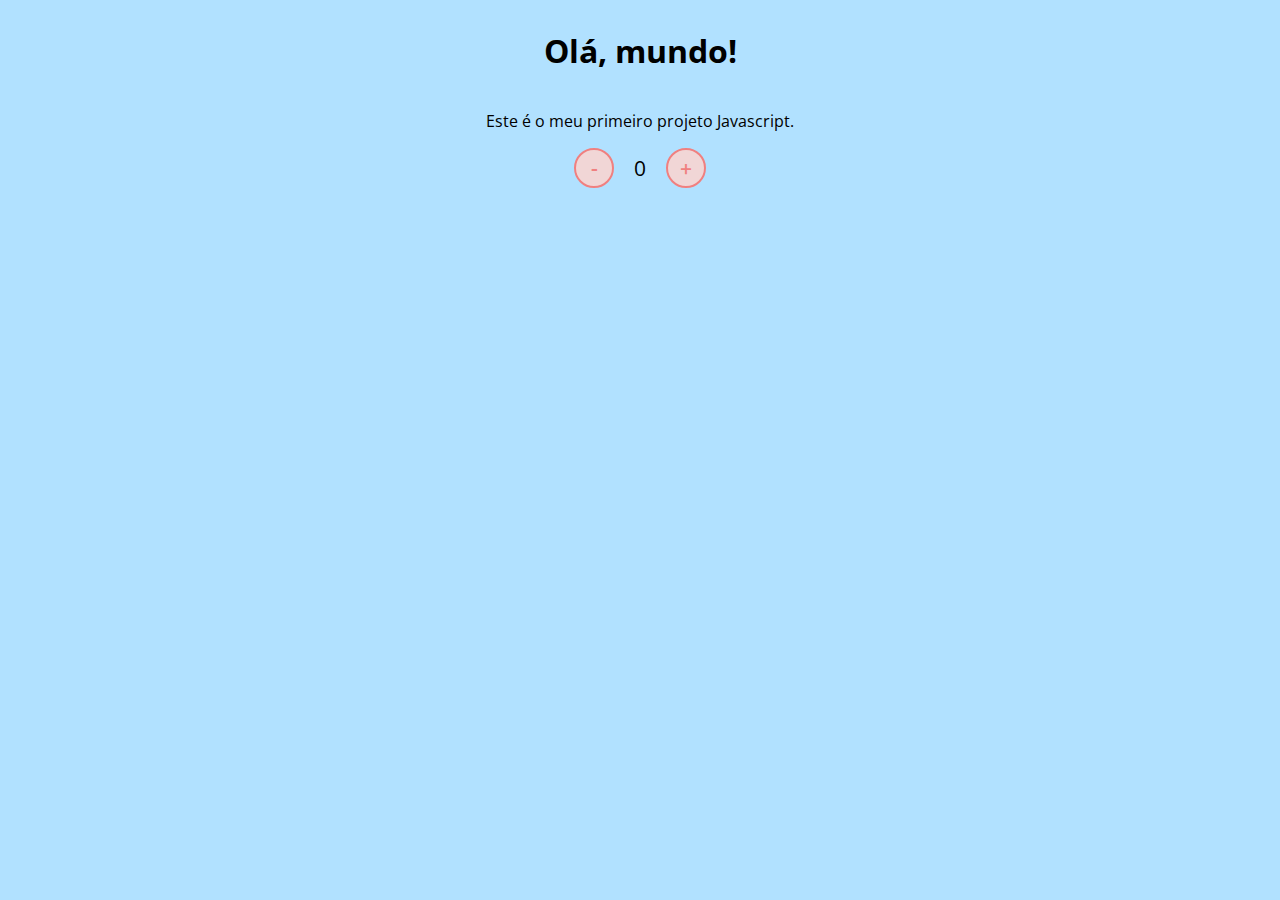
<file: Projeto/Introdução ao JavaScript/index.html>
<!DOCTYPE html>
<html lang="en">
    <!DOCTYPE html>
    <html lang="en">
    <head>
        <meta charset="UTF-8">
        <meta name="viewport" content="width=device-width, initial-scale=1.0">
        <link rel="stylesheet" href="assets/css/styles.css" />
        <title>Contador</title>
    </head>
    <body>
        <h1>Olá, mundo!</h1>
        <p>Este é o meu primeiro projeto Javascript.</p>
        <div id="counter">
            <button name="subtrair" onclick="decrement()">-</button>
            <span id="currentNumber">0</span>
            <button name="adicionar" onclick="increment()">+</button>
        </div>
        <script src="assets/js/scripts.js"></script>
    </body>
    </html>
</file>
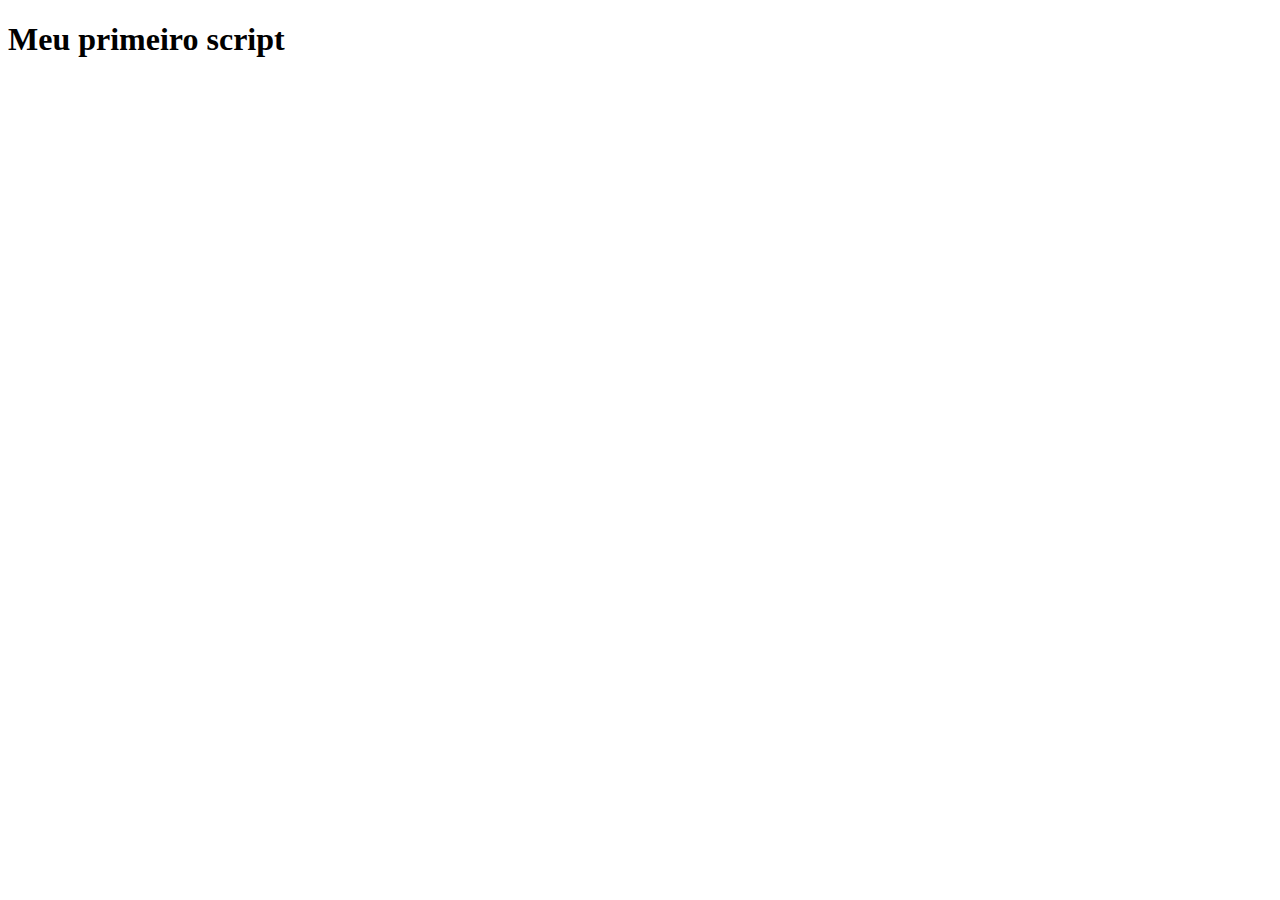
<file: Sintaxe Básica em JavaScript/Aula01- O que danado e JavaScript/index.html>
<!DOCTYPE html>
<html lang="en">
<head>
    <meta charset="UTF-8">
    <meta http-equiv="X-UA-Compatible" content="IE=edge">
    <meta name="viewport" content="width=device-width, initial-scale=1.0">
    <title>Meu primeiro script</title>
</head>
<body>
    <h1>Meu primeiro script</h1>
    
    <!-- externar  -->
    <!-- carregar o script ao final do body -->
    <script src="script.js"></script>
    
</body>
</html>
</file>
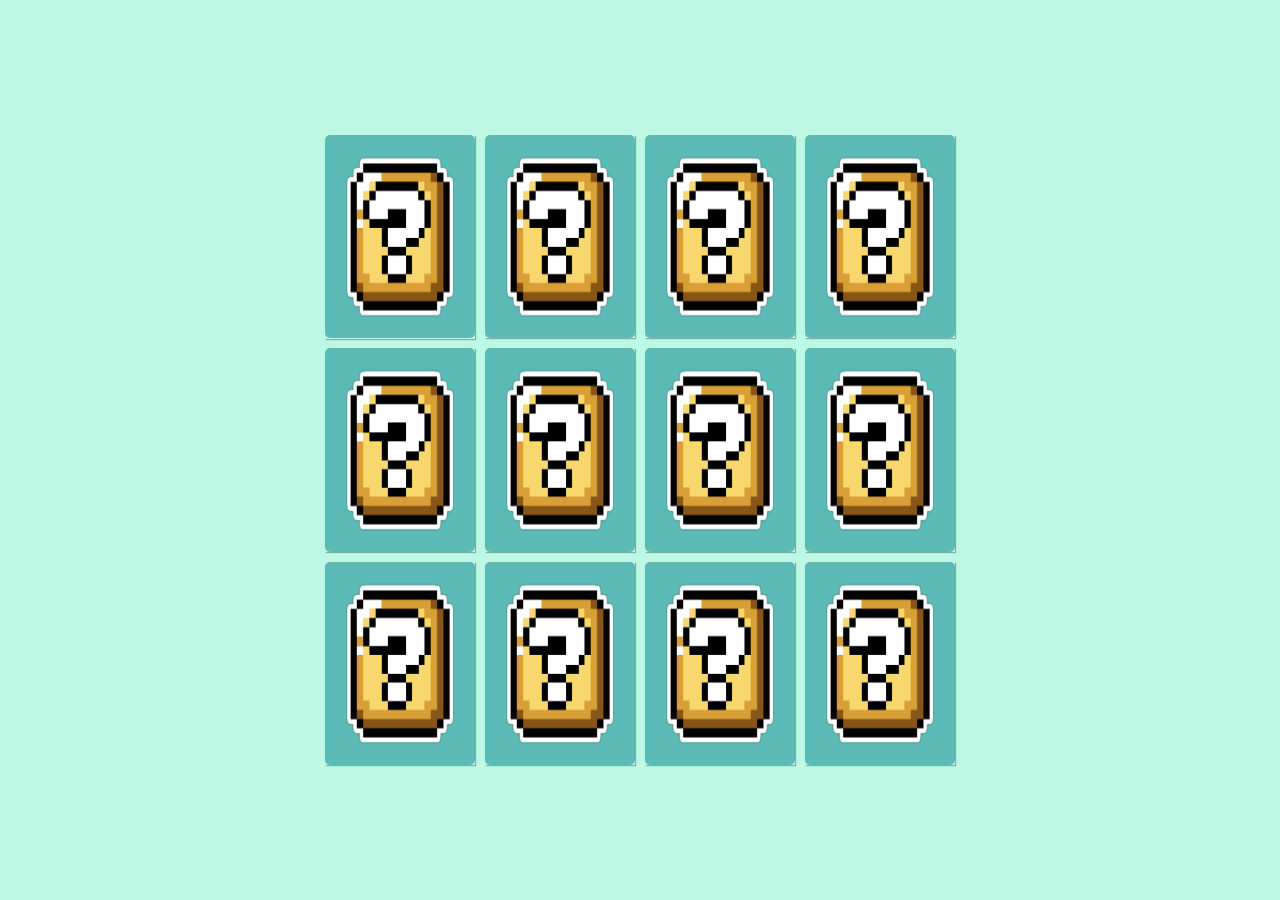
<file: Desafios/Modulo03 - JavaScript/jogo-da-memoria/index.html>
<!DOCTYPE html>
<html lang="en">
<head>
    <meta charset="UTF-8">
    <meta name="viewport" content="width=device-width, initial-scale=1.0">
    <link rel="stylesheet" href="./style.css">
    <title>Jogo da memória</title>
</head>
<body>
    <main class="memory-game">
        <div class="card" data-card="bowser">
            <img class="card-front" src="./img/bowser.jpg" alt="Face da carta">
            <img class="card-back" src="./img/box.png" alt="Verso da carta">
        </div>
        <div class="card" data-card="luigi">
            <img class="card-front" src="./img/luigi.png" alt="Face da carta">
            <img class="card-back" src="./img/box.png" alt="Verso da carta">
        </div>
        <div class="card" data-card="mario">
            <img class="card-front" src="./img/mario.png" alt="Face da carta">
            <img class="card-back" src="./img/box.png" alt="Verso da carta">
        </div>
        <div class="card" data-card="peach">
            <img class="card-front" src="./img/peach.png" alt="Face da carta">
            <img class="card-back" src="./img/box.png" alt="Verso da carta">
        </div>
        <div class="card" data-card="toad">
            <img class="card-front" src="./img/toad.png" alt="Face da carta">
            <img class="card-back" src="./img/box.png" alt="Verso da carta">
        </div>
        <div class="card" data-card="yoshi">
            <img class="card-front" src="./img/yoshi.png" alt="Face da carta">
            <img class="card-back" src="./img/box.png" alt="Verso da carta">
        </div>
        <div class="card" data-card="bowser">
            <img class="card-front" src="./img/bowser.jpg" alt="Face da carta">
            <img class="card-back" src="./img/box.png" alt="Verso da carta">
        </div>
        <div class="card" data-card="luigi">
            <img class="card-front" src="./img/luigi.png" alt="Face da carta">
            <img class="card-back" src="./img/box.png" alt="Verso da carta">
        </div>
        <div class="card" data-card="mario">
            <img class="card-front" src="./img/mario.png" alt="Face da carta">
            <img class="card-back" src="./img/box.png" alt="Verso da carta">
        </div>
        <div class="card" data-card="peach">
            <img class="card-front" src="./img/peach.png" alt="Face da carta">
            <img class="card-back" src="./img/box.png" alt="Verso da carta">
        </div>
        <div class="card" data-card="toad">
            <img class="card-front" src="./img/toad.png" alt="Face da carta">
            <img class="card-back" src="./img/box.png" alt="Verso da carta">
        </div>
        <div class="card" data-card="yoshi">
            <img class="card-front" src="./img/yoshi.png" alt="Face da carta">
            <img class="card-back" src="./img/box.png" alt="Verso da carta">
        </div>
    </main>
    <script src="./script.js"></script>
</body>
</html>
</file>
<file: Projeto/Introdução ao JavaScript/assets/css/styles.css>
@import url('https://fonts.googleapis.com/css2?family=Open+Sans:wght@300;600&display=swap');

* {
    font-family: 'Open Sans', sans-serif;
}

body {
    display: flex;
    align-items: center;
    justify-content: center;
    flex-direction: column;
    background-color: rgb(177, 225, 255);
}

button {
    height: 40px;
    width: 40px;
    border-radius: 50%;
    border: 2px solid lightcoral;
    background-color: rgb(241, 214, 214);
    color: lightcoral;
    font-size: 16pt;
    font-weight: 600;
    text-align: center;
}

#counter {
    display: flex;
}

#currentNumber {
    display: flex;
    align-items: center;
    margin: 0 20px;
    font-size: 16pt;
}
</file>
<file: Desafios/Modulo03 - JavaScript/jogo-da-memoria/style.css>
* {
    padding: 0;
    margin: 0;
    box-sizing: border-box;
}

body {
    height: 100vh;
    display: flex;
    background-color: rgb(188, 248, 228);
}

.memory-game {
    height: 640px;
    width: 640px;
    margin: auto;
    display: flex;
    flex-wrap: wrap;
    perspective: 1000px; /* perspectiva do usuario no eixo z, quanto maior, maior o efeito da perspectiva */
}

.card {
    height: calc( 33.333% - 10px);
    width: calc(25% - 10px);
    margin: 5px;
    position: relative;
    box-shadow: 1px 1px 1px rgba(0,0,0,.3);
    cursor: pointer;
    transform: scale(1);
    transform-style: preserve-3d; /* adiciona perspectiva 3d, para que o elemento nao fique achatada no plano */
    transition: transform .9s; /* adiciona efeito de movimento ao flip do card */
}

.card:active{
    transform: scale(0.97);
    transition: transform .2s;
}

.card-front,
.card-back {
  width: 100%;
  height: 100%;
  padding: 20px;
  position: absolute;
  border-radius: 5px;
  background: rgb(92, 187, 182);
  backface-visibility: hidden; /* todo elemento tem uma frente e um verso (ao contrario, como um espelho.) essa propriedade retira o verso */
}

.card-front {
    transform: rotateY(180deg); /* antes, o verso aparecia transparente, pois ambas as imagens tem position absolute, ao girar no eixo Y, elas ficaram com os versos virados */
}

/* flip card animation */

.card.flip {
    transform: rotateY(180deg);
}
</file>
